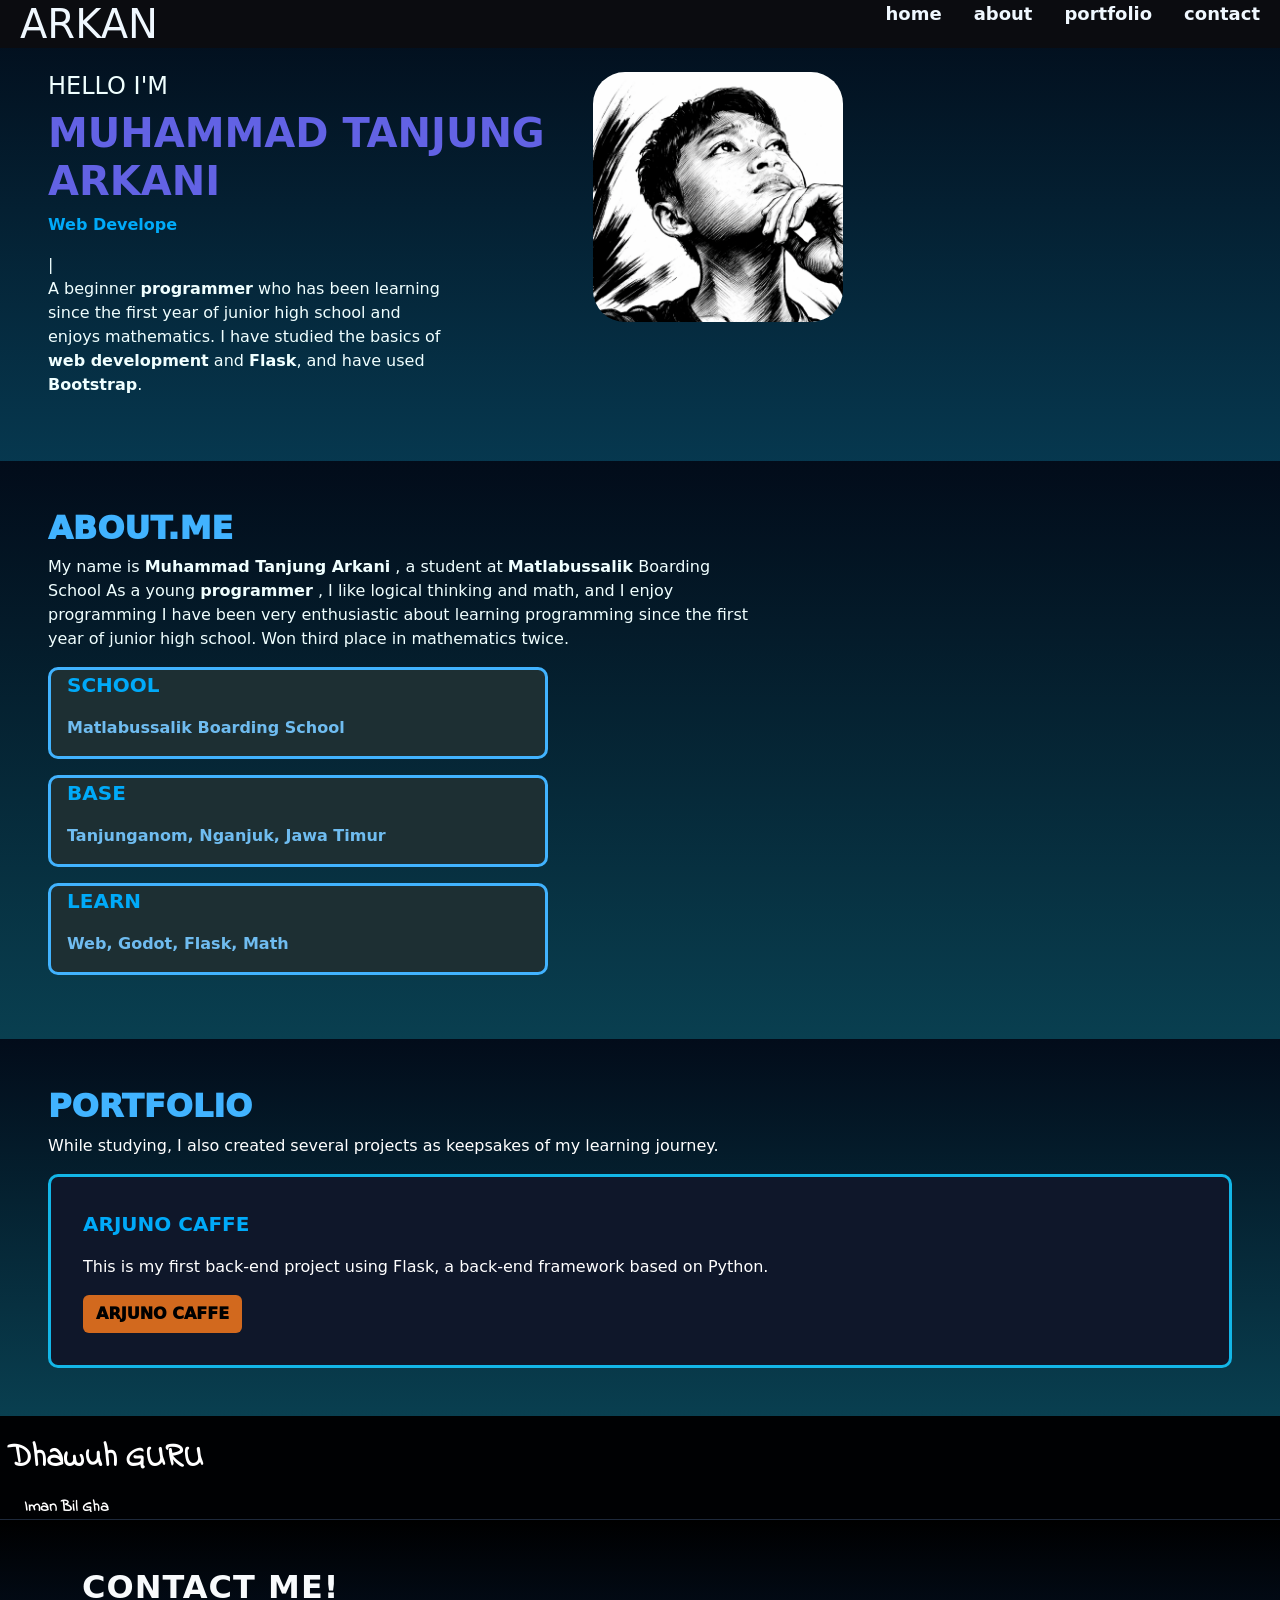
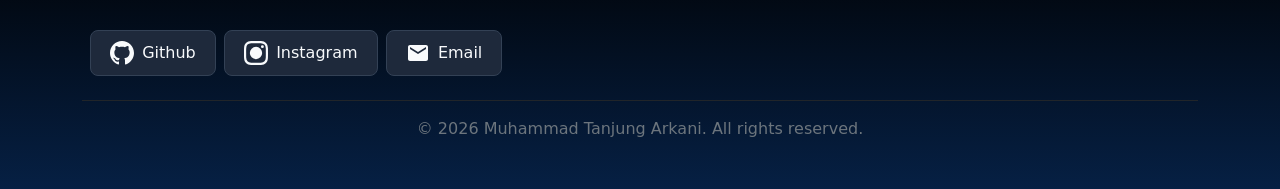
<file: index.html>
<!DOCTYPE html>
<html lang="en">
<head>
    <meta charset="UTF-8">
    <meta name="viewport" content="width=device-width, initial-scale=1.0">
    <title>Profile</title>
    <link href="https://cdn.jsdelivr.net/npm/bootstrap@5.3.8/dist/css/bootstrap.min.css" rel="stylesheet" integrity="sha384-sRIl4kxILFvY47J16cr9ZwB07vP4J8+LH7qKQnuqkuIAvNWLzeN8tE5YBujZqJLB" crossorigin="anonymous">
    <link rel="stylesheet" href="assets/css/homepage.css">
</head>
<body>
    <header class="fixed-top">
        <h1>ARKAN</h1>
        <button class="menu-toggle" id="menu-toggle">
            ☰
        </button>
        <nav class="nav-menu"  id="nav-menu">
            <ul>
                <li><a class="" href="#home">home</a></li>
                <li><a class="" href="#about">about</a></li>
                <li><a class="" href="#portfolio">portfolio</a></li>
                <li><a class="" href="#contact">contact</a></li>
            </ul>
            
        </nav>
    </header>
    <main>

        <section id="home" class="home mt-4">
            <div>
                <h4>HELLO I'M</h4>
                <h1>MUHAMMAD TANJUNG <br> ARKANI</h1>
                <p class="typingtext2" id="TypingText2"></p>
                <span>|</span>
                <br>
                <p class="home-text">
                    A beginner <b> programmer</b> who has been learning since the first year of  junior high school and enjoys mathematics. I have studied the basics of  <b>web development</b> and <b>Flask</b>, and have used <b>Bootstrap</b>.
                </p>
            </div>
            <figure>
                <img class="profile" src="assets/img/my-photo-profile.png" alt="photo profile" width="250px">
            </figure>
        </section>
        <!--===============ABOUT===================-->
        <section id="about" class="about">
            <h2>ABOUT.ME</h2>
            <p class="text-about">
                    My name is <b>Muhammad Tanjung Arkani</b> , a student at <b> Matlabussalik </b>Boarding School
                    As a young <b>programmer</b> , I like logical thinking and math, and I enjoy programming 
                    I have been very enthusiastic about learning programming since the first year of junior high school.
                    Won third place in mathematics twice.
            </p>
            <div class="biodata">
                <p class="biodata-label">SCHOOL</p>
                <p class="biodata-value">Matlabussalik Boarding School</p>
            </div>
            <div class="biodata">
                <p class="biodata-label">BASE</p>
                <p class="biodata-value">Tanjunganom, Nganjuk, Jawa Timur</p>
            </div>
            <div class="biodata">
                <p class="biodata-label">LEARN</p>
                <p class="biodata-value">Web, Godot, Flask, Math</p>
            </div>
        </section>
        <section id="portfolio" class="portfolio">
            <h2>PORTFOLIO</h2>
            <p>While studying, I also created several projects as keepsakes of my learning journey.</p>
            <div class="portfolio-1">
                <p class="portfolio-label">ARJUNO CAFFE</p>
                <p>This is my first back-end project using Flask, a back-end framework based on Python.</p>
                <a class="btn btn-caffe" href="https://web-arjuno-caffe.vercel.app/" target="_blank">ARJUNO CAFFE</a>
            </div>
        </section>
        <section class="dhawuh">
            <h2 class="indie-flower-regular p-2">Dhawuh GURU</h2>
            <span id="dhawuh-guru" class="indie-flower-regular p-4"></span>
        </section>
    </main>
    <!-- =========FOOTER=========-->
   <footer id="contact" class="custom-footer">
    <div class="container">
        <h2>CONTACT ME!</h2>
        <div class="d-flex flex-wrap gap-2 ps-2">
            <a href="https://github.com/arkandevcoco-star" target="_blank" class="social-btn">
                <svg class="social-icon" viewBox="0 0 24 24" fill="currentColor">
                    <path d="M12 0c-6.626 0-12 5.373-12 12 0 5.302 3.438 9.8 8.207 11.387.599.111.793-.261.793-.577v-2.234c-3.338.726-4.033-1.416-4.033-1.416-.546-1.387-1.333-1.756-1.333-1.756-1.089-.745.083-.729.083-.729 1.205.084 1.839 1.237 1.839 1.237 1.07 1.834 2.807 1.304 3.492.997.107-.775.418-1.305.762-1.604-2.665-.305-5.467-1.334-5.467-5.931 0-1.311.469-2.381 1.236-3.221-.124-.303-.535-1.524.117-3.176 0 0 1.008-.322 3.301 1.23.957-.266 1.983-.399 3.003-.404 1.02.005 2.047.138 3.006.404 2.291-1.552 3.297-1.23 3.297-1.23.653 1.653.242 2.874.118 3.176.77.84 1.235 1.911 1.235 3.221 0 4.609-2.807 5.624-5.479 5.921.43.372.823 1.102.823 2.222v 3.293c0 .319.192.694.801.576 4.765-1.589 8.199-6.086 8.199-11.386 0-6.627-5.373-12-12-12z"/>
                </svg>
                Github
            </a>
            <a href="https://instagram.com/ARKdevCOCO" class="social-btn">
                <svg class="social-icon" viewBox="0 0 24 24" fill="currentColor">
                    <path d="M12 2.163c3.204 0 3.584.012 4.85.07 3.252.148 4.771 1.691 4.919 4.919.058 1.265.069 1.645.069 4.849 0 3.205-.012 3.584-.069 4.849-.149 3.225-1.664 4.771-4.919 4.919-1.266.058-1.644.07-4.85.07-3.204 0-3.584-.012-4.849-.07-3.26-.149-4.771-1.699-4.919-4.92-.058-1.265-.07-1.644-.07-4.849 0-3.204.013-3.583.07-4.849.149-3.227 1.664-4.771 4.919-4.919 1.266-.057 1.645-.069 4.849-.069zm0-2.163c-3.259 0-3.667.014-4.947.072-4.358.2-6.78 2.618-6.98 6.98-.059 1.281-.073 1.689-.073 4.948 0 3.259.014 3.668.072 4.948.2 4.358 2.618 6.78 6.98 6.98 1.281.058 1.689.072 4.948.072 3.259 0 3.668-.014 4.948-.072 4.354-.2 6.782-2.618 6.979-6.98.059-1.28.073-1.689.073-4.948 0-3.259-.014-3.667-.072-4.947-.196-4.354-2.617-6.78-6.979-6.98-1.281-.059-1.69-.073-4.949-.073zM5.838 12a6.162 6.162 0 1 1 12.324 0 6.162 6.162 0 0 1-12.324 0zM12 16a4 4 0 1 1 0-8 4 4 0 0 1 0 8zm4.965-10.322a1.44 1.44 0 1 1 2.881.001 1.44 1.44 0 0 1-2.881-.001z"/>
                </svg>
                Instagram
            </a>
            <a href="mailto:email@m.t.arkani.islami@gmail.com" class="social-btn">
                <svg class="social-icon" viewBox="0 0 24 24" fill="currentColor">
                    <path d="M20 4H4c-1.1 0-1.99.9-1.99 2L2 18c0 1.1.9 2 2 2h16c1.1 0 2-.9 2-2V6c0-1.1-.9-2-2-2zm0 4l-8 5-8-5V6l8 5 8-5v2z"/>
                </svg>
                Email
            </a>
        </div>
        <div class="text-secondary text-center mt-4 pt-3 border-top border-dark fs-6">
            &copy; 2026 Muhammad Tanjung Arkani. All rights reserved.
        </div>
    </div>
    
</footer>
<script src="assets/js/homepage.js"></script>
</body>
</html>
</file>
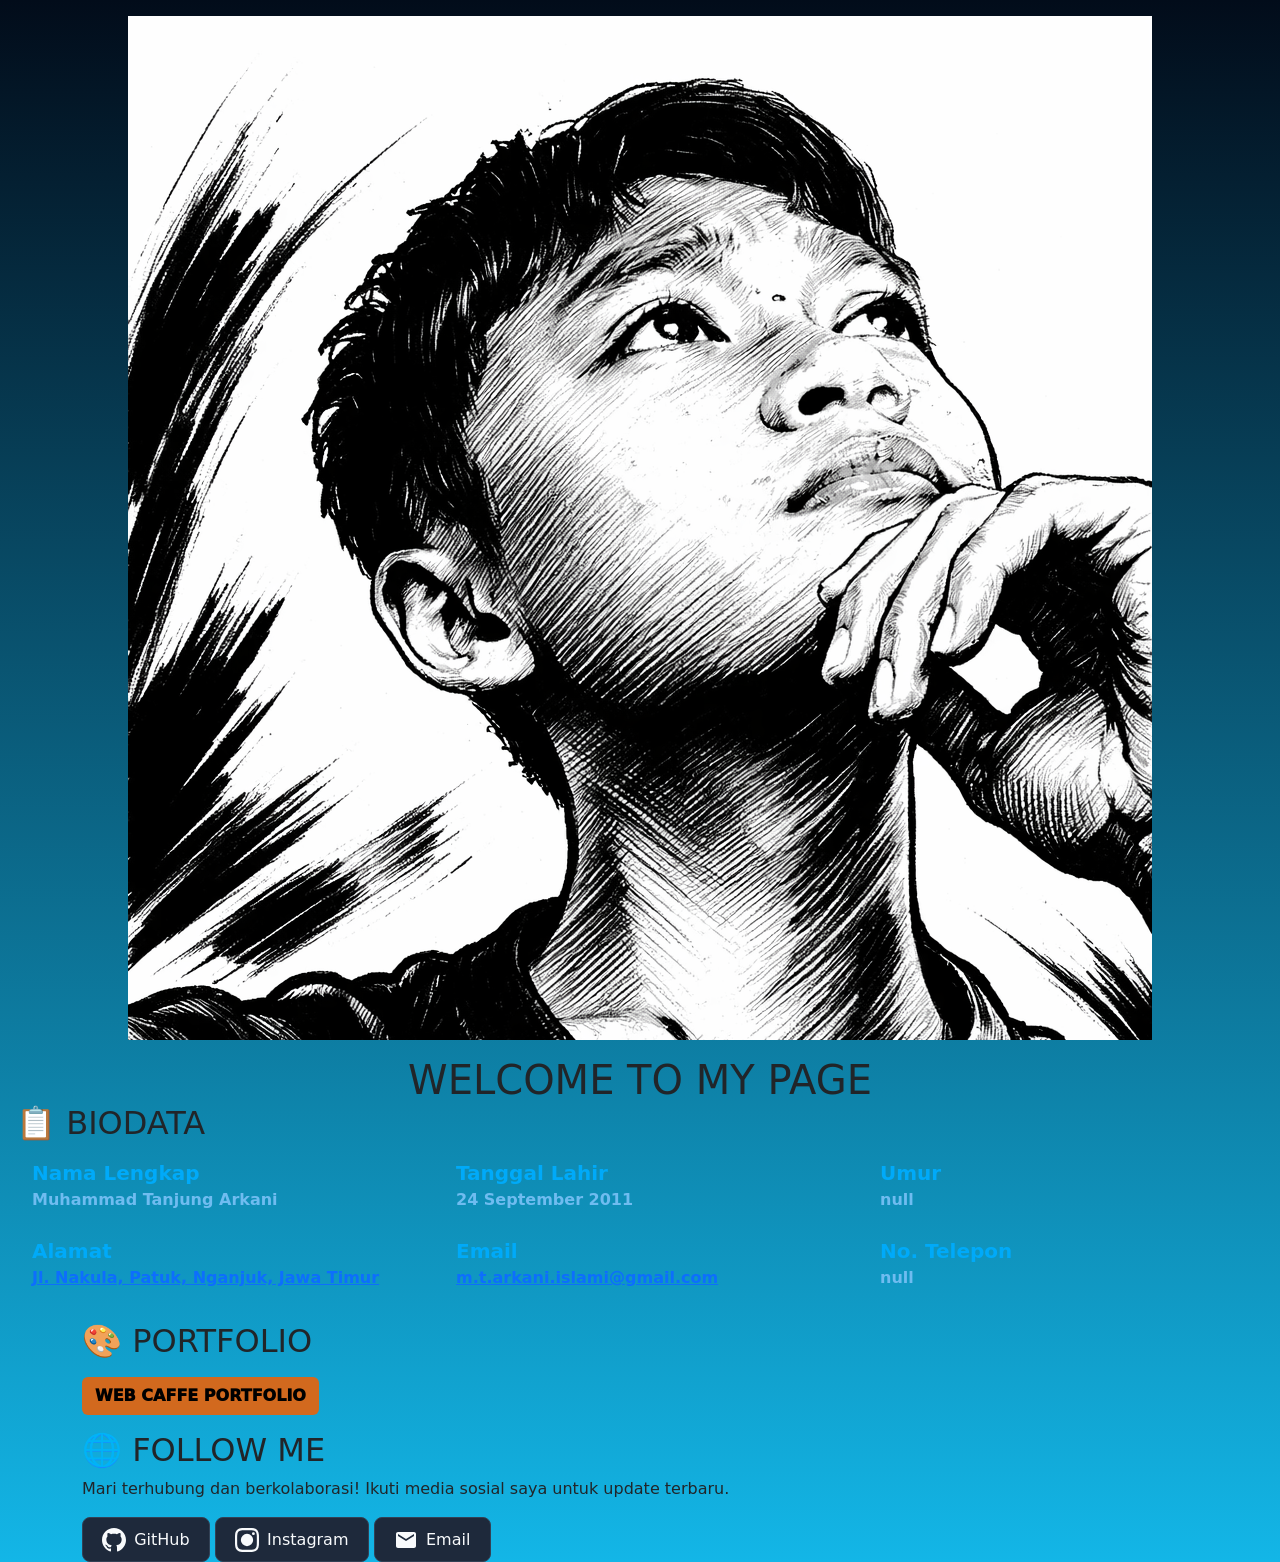
<file: index1.html>
<!doctype html>
<html lang="en" dir="">
  <head>
    <!-- Required meta tags -->
    <meta charset="utf-8">
    <meta name="viewport" content="width=device-width, initial-scale=1">

    <!-- Bootstrap CSS -->
    <link href="https://cdn.jsdelivr.net/npm/bootstrap@5.3.8/dist/css/bootstrap.min.css" rel="stylesheet" integrity="sha384-sRIl4kxILFvY47J16cr9ZwB07vP4J8+LH7qKQnuqkuIAvNWLzeN8tE5YBujZqJLB" crossorigin="anonymous">
    <link rel="stylesheet" href="assets/css/homepage.css">
    <link rel="icon" href="assets/img/my-photo-profile.png" type="image/x-icon">

    <title>arkandevcoco-web</title>
  </head>
  <body>
    <div class="p-3 bm-4 cl-blue">
        <div class="container">
    <!-- Menggunakan justify-content-center agar konten otomatis ke tengah tanpa col kosong -->
    <div class="row justify-content-center align-items-center g-3">

    <!-- Kolom Foto Profil -->
    <div class="col-sm-auto col-12 text-center">
        <!-- Tambahkan class img-fluid agar gambar fleksibel -->
        <img class="pp-img img-fluid" src="assets/img/my-photo-profile.png" alt="my photo profile with black and white style">
    </div>
    
    <!-- Kolom Judul -->
    <div class="col-sm-auto col-12 text-center text-sm-start">
        <h1 id="welcome-text" class="mb-0">WELCOME TO MY PAGE</h1>
    </div>

</div>
</div>
    <!-- ==================== BIODATA SECTION ==================== -->

    <section id="biodata" class="biodata-section text-center>
        <div class="container">
            <h2 class="section-title pb-2">📋 BIODATA</h2>

            
            <!-- Diubah jadi g-4 gy-4 agar jarak vertikal & horizontal konsisten -->
            <div class="row g-4">
                <div class="col-lg-4">
                    <div class="biodata-item">
                        <div class="biodata-label">Nama Lengkap</div>
                        <div class="biodata-value">Muhammad Tanjung Arkani</div>
                    </div>
                </div>

                <div class="col-lg-4">
                    <div class="biodata-item">
                        <div class="biodata-label">Tanggal Lahir</div>
                        <div class="biodata-value">24 September 2011</div>
                    </div>
                </div>

                <div class="col-lg-4">
                    <div class="biodata-item">
                        <div class="biodata-label">Umur</div>
                        <div id="umur" class="biodata-value">null</div>
                    </div>
                </div>

                <div class="col-lg-4">
                    <div class="biodata-item">
                        <div class="biodata-label">Alamat</div>
                        <div class="biodata-value">
                            <a href="https://maps.app.goo.gl/ysoswkEAmNQH2X3w6" target="_blank">
                                Jl. Nakula, Patuk, Nganjuk, Jawa Timur
                            </a>
                        </div>
                    </div>
                </div>

                <div class="col-lg-4">
                    <div class="biodata-item">
                        <div class="biodata-label">Email</div>
                        <div class="biodata-value">
                            <a href="mailto:m.t.arkani.islami@gmail.com">m.t.arkani.islami@gmail.com</a>
                        </div>
                    </div>
                </div>

                <div class="col-lg-4">
                    <div class="biodata-item">
                        <div class="biodata-label">No. Telepon</div>
                        <div class="biodata-value">null</div>
                    </div>
                </div>
            </div>
        </div>
    </section>
    <!-- ======================== PORTFOLIO SECTION ======================== -->

    <section id="portfolio" class="portfolio-section mt-3 mb-3">
        <div class="container">
            <h2 class="section-title pb-2">🎨 PORTFOLIO</h2>
            <a class="btn btn-caffe" href="https://web-arjuno-caffe.vercel.app/" target="_blank">WEB CAFFE PORTFOLIO</a>
        </div>
    </section>

    <!-- ==================== SOCIAL MEDIA SECTION ==================== -->
        <section id="contact" class="social-section">
        <div class="container">
            <h2 class="social-title">🌐 FOLLOW ME</h2>
            <p class="social-description">Mari terhubung dan berkolaborasi! Ikuti media sosial saya untuk update terbaru.</p>
            
            <div class="social-links">
                <a href="https://github.com/arkandevcoco-star" target="_blank" class="social-btn">
                    <svg class="social-icon" viewBox="0 0 24 24" fill="currentColor">
                        <path d="M12 0c-6.626 0-12 5.373-12 12 0 5.302 3.438 9.8 8.207 11.387.599.111.793-.261.793-.577v-2.234c-3.338.726-4.033-1.416-4.033-1.416-.546-1.387-1.333-1.756-1.333-1.756-1.089-.745.083-.729.083-.729 1.205.084 1.839 1.237 1.839 1.237 1.07 1.834 2.807 1.304 3.492.997.107-.775.418-1.305.762-1.604-2.665-.305-5.467-1.334-5.467-5.931 0-1.311.469-2.381 1.236-3.221-.124-.303-.535-1.524.117-3.176 0 0 1.008-.322 3.301 1.23.957-.266 1.983-.399 3.003-.404 1.02.005 2.047.138 3.006.404 2.291-1.552 3.297-1.23 3.297-1.23.653 1.653.242 2.874.118 3.176.77.84 1.235 1.911 1.235 3.221 0 4.609-2.807 5.624-5.479 5.921.43.372.823 1.102.823 2.222v 3.293c0 .319.192.694.801.576 4.765-1.589 8.199-6.086 8.199-11.386 0-6.627-5.373-12-12-12z"/>
                    </svg>
                    GitHub
                </a>

                <a href="https://instagram.com/ARKdevCOCO" target="_blank" class="social-btn">
                    <svg class="social-icon" viewBox="0 0 24 24" fill="currentColor">
                        <path d="M12 2.163c3.204 0 3.584.012 4.85.07 3.252.148 4.771 1.691 4.919 4.919.058 1.265.069 1.645.069 4.849 0 3.205-.012 3.584-.069 4.849-.149 3.225-1.664 4.771-4.919 4.919-1.266.058-1.644.07-4.85.07-3.204 0-3.584-.012-4.849-.07-3.26-.149-4.771-1.699-4.919-4.92-.058-1.265-.07-1.644-.07-4.849 0-3.204.013-3.583.07-4.849.149-3.227 1.664-4.771 4.919-4.919 1.266-.057 1.645-.069 4.849-.069zm0-2.163c-3.259 0-3.667.014-4.947.072-4.358.2-6.78 2.618-6.98 6.98-.059 1.281-.073 1.689-.073 4.948 0 3.259.014 3.668.072 4.948.2 4.358 2.618 6.78 6.98 6.98 1.281.058 1.689.072 4.948.072 3.259 0 3.668-.014 4.948-.072 4.354-.2 6.782-2.618 6.979-6.98.059-1.28.073-1.689.073-4.948 0-3.259-.014-3.667-.072-4.947-.196-4.354-2.617-6.78-6.979-6.98-1.281-.059-1.69-.073-4.949-.073zM5.838 12a6.162 6.162 0 1 1 12.324 0 6.162 6.162 0 0 1-12.324 0zM12 16a4 4 0 1 1 0-8 4 4 0 0 1 0 8zm4.965-10.322a1.44 1.44 0 1 1 2.881.001 1.44 1.44 0 0 1-2.881-.001z"/>
                    </svg>
                    Instagram
                </a>

                <a href="mailto:m.t.arkani.islami@gmail.com" class="social-btn">
                    <svg class="social-icon" viewBox="0 0 24 24" fill="currentColor">
                        <path d="M20 4H4c-1.1 0-1.99.9-1.99 2L2 18c0 1.1.9 2 2 2h16c1.1 0 2-.9 2-2V6c0-1.1-.9-2-2-2zm0 4l-8 5-8-5V6l8 5 8-5v2z"/>
                    </svg>
                    Email
                </a>
            </div>
        </div>
    </section>

        
        
    </div>

    <!-- Optional JavaScript; choose one of the two! -->
     <script src="assets/js/homepage.js"></script>
    <!-- Option 1: Bootstrap Bundle with Popper -->
    <script src="https://cdn.jsdelivr.net/npm/bootstrap@5.3.8/dist/js/bootstrap.bundle.min.js" integrity="sha384-FKyoEForCGlyvwx9Hj09JcYn3nv7wiPVlz7YYwJrWVcXK/BmnVDxM+D2scQbITxI" crossorigin="anonymous"></script>

    <!-- Option 2: Separate Popper and Bootstrap JS -->
    <!--
    <script src="https://cdn.jsdelivr.net/npm/@popperjs/core@2.11.8/dist/umd/popper.min.js" integrity="sha384-I7E8VVD/ismYTF4hNIPjVp/Zjvgyol6VFvRkX/vR+Vc4jQkC+hVqc2pM8ODewa9r" crossorigin="anonymous"></script>
    <script src="https://cdn.jsdelivr.net/npm/bootstrap@5.3.8/dist/js/bootstrap.min.js" integrity="sha384-G/EV+4j2dNv+tEPo3++6LCgdCROaejBqfUeNjuKAiuXbjrxilcCdDz6ZAVfHWe1Y" crossorigin="anonymous"></script>
    -->
  </body>
</html>
</file>
<file: assets/css/homepage.css>
@import url('https://fonts.googleapis.com/css2?family=Indie+Flower&display=swap');
@import url('https://fonts.googleapis.com/css2?family=Indie+Flower&family=Jim+Nightshade&display=swap');
/*HEADER*/
body{
     background: linear-gradient(to top, #13b6e7, #020c1a);
}
header {
    background-color: #0b0c10;
    display: flex;
    padding: 0px 20px;    
    position: fixed;  
}

header h1 {
    color: aliceblue;
    margin: 0;                 
}
.home-text{
    max-width: 400px;
}
.nav-menu {
    margin-bottom: 1rem;
    margin-left: auto; 
    display: flex;
    gap: 2rem;          
    justify-content: center;   
}

.nav-menu ul{
    display: flex;
    gap: 2rem;
    list-style: none;
    padding: 0;
    margin: 0;
}

.nav-menu a {
    color: aliceblue;          
    text-decoration: none;     
    font-size: 18px;
    font-weight: 700;
}

.nav-menu a:hover {
    color: #14808f;
}

.menu-toggle {
    display: none;
}
@media (max-width: 768px) {

    header {
        position: relative;
    }

    .menu-toggle {
        display: block;
        margin-left: auto;
        background: none;
        border: none;
        color: white;
        font-size: 30px;
        cursor: pointer;
    }

    .nav-menu {
    position: absolute;
    top: 100%;
    left: 0;
    width: 100%;
    background-color: #0b0c10;

    opacity: 0;
    visibility: hidden;
    transform: translateY(-10px);

    transition: all 0.3s ease;
}

    .nav-menu.active {
    opacity: 1;
    visibility: visible;
    transform: translateY(0);
}

    .nav-menu ul {
        flex-direction: column;
        gap: 0;
        padding: 10px 0;
    }

    .nav-menu li {
        text-align: center;
    }

    .nav-menu a {
        display: block;
        padding: 15px;
    }
}
/* MAIN */

/* HOMEEEEEE*/
.home{
    display: flex;
    gap: 3rem;
    color: azure;
    padding: 3rem;
}

.home h1{
    font-weight: 900;
    color: rgb(98, 98, 228);
}

.profile {
    width: 250px;
    max-width: 100%;
    height: auto;
    border-radius: 2rem;
    object-fit: cover;
}
@media (max-width: 600px) {
    .home {
        flex-direction: column;
        align-items: center;
        text-align: center;
        padding: 2rem 1rem;
    }

    .profile {
        width: 180px;
    }
}


/* ABOUT */
.about{
    background: linear-gradient(to top, #093f50, #020c1a);
    padding: 3rem;
    color: azure;
    h2{
        color: #41b3ff;
        font-weight: 1000;
    }
}
.text-about{
    max-width: 700px;
}

.typingtext2{
    color: #00aaf9;
    font-weight: 800;
}

.biodata{
    margin-bottom: 1rem;
    background-color: #1d2f33;
    border: #41b3ff solid ;
    border-radius: 10px;
    max-width: 500px;
    min-width: 150px;
    
}
.biodata:hover{
    transition: all 0.3s ease;
    transform: translateY(-10px);
    background-color: #06587e;
    .biodata-value{
        color: white;
    }
    .biodata-label{
        color: rgb(68, 243, 255);
    }
}
.biodata-label{
    padding-left: 1rem;
    font-size: 20px;
    font-weight: 800;
    color: #00aaf9;
}
.biodata-value{
    padding-left: 1rem;
    color: #6fbcf0;
    font-weight: 700;
}

/*PORTFOLIO*/
.portfolio{
    background: linear-gradient(to top, #093f50, #020c1a);
    padding: 3rem;
    color: white;
    h2{
        font-weight: 1000;
        color: #41b3ff;
    }
}

.portfolio-1{
    padding: 2rem;
    background-color: #0f172a;
    border: #13b6e7 solid ;
    border-radius: 10px;
}

.portfolio-label{
    font-size: 20px;
    font-weight: 800;
    color: #00aaf9;
}
.btn-caffe{
    color: rgb(0, 0, 0);
    font-weight: 1000;
    background-color: chocolate;
}
.btn-caffe:hover{
    transition: all 0.3s ease;
    transform: translateY(-5px);
    color: rgb(224, 220, 217);
    background-color: rgb(255, 72, 0);
}
.dhawuh{
    background-color: #000103;
    h2{
        color: white;
    }
    span{
        color: white;
    }
    padding-top: 1rem;
}
/* FOOTER */
footer{
    background: linear-gradient(to bottom, #000000, #062044);
    color: azure;
}
.custom-footer {
    background-color: #0f172a;
    color: #f8fafc;
    border-top: 1px solid #1e293b;
    padding: 3rem 1.5rem;
}
.custom-footer h2 {
    font-weight: 800;
    letter-spacing: 1px;
    margin-bottom: 1.5rem;
}
.social-btn {
    background-color: #1e293b;
    color: #f8fafc;
    border: 1px solid #334155;
    padding: 0.6rem 1.2rem;
    border-radius: 8px;
    transition: all 0.3s ease;
    text-decoration: none;
    display: inline-flex;
    align-items: center;
    gap: 8px;
}
.social-btn:hover {
    background-color: #38bdf8;
    color: #0f172a;
    border-color: #38bdf8;
    transform: translateY(-3px);
}
.social-icon {
    width: 24px;  /* Atur lebar sesuai kebutuhan */
    height: 24px; /* Atur tinggi */
    display: inline-block;
    vertical-align: middle;
}
/* FONTS */
.indie-flower-regular {
  font-family: "Indie Flower", cursive;
  font-weight: 1000;
  font-style: normal;
}
</file>
